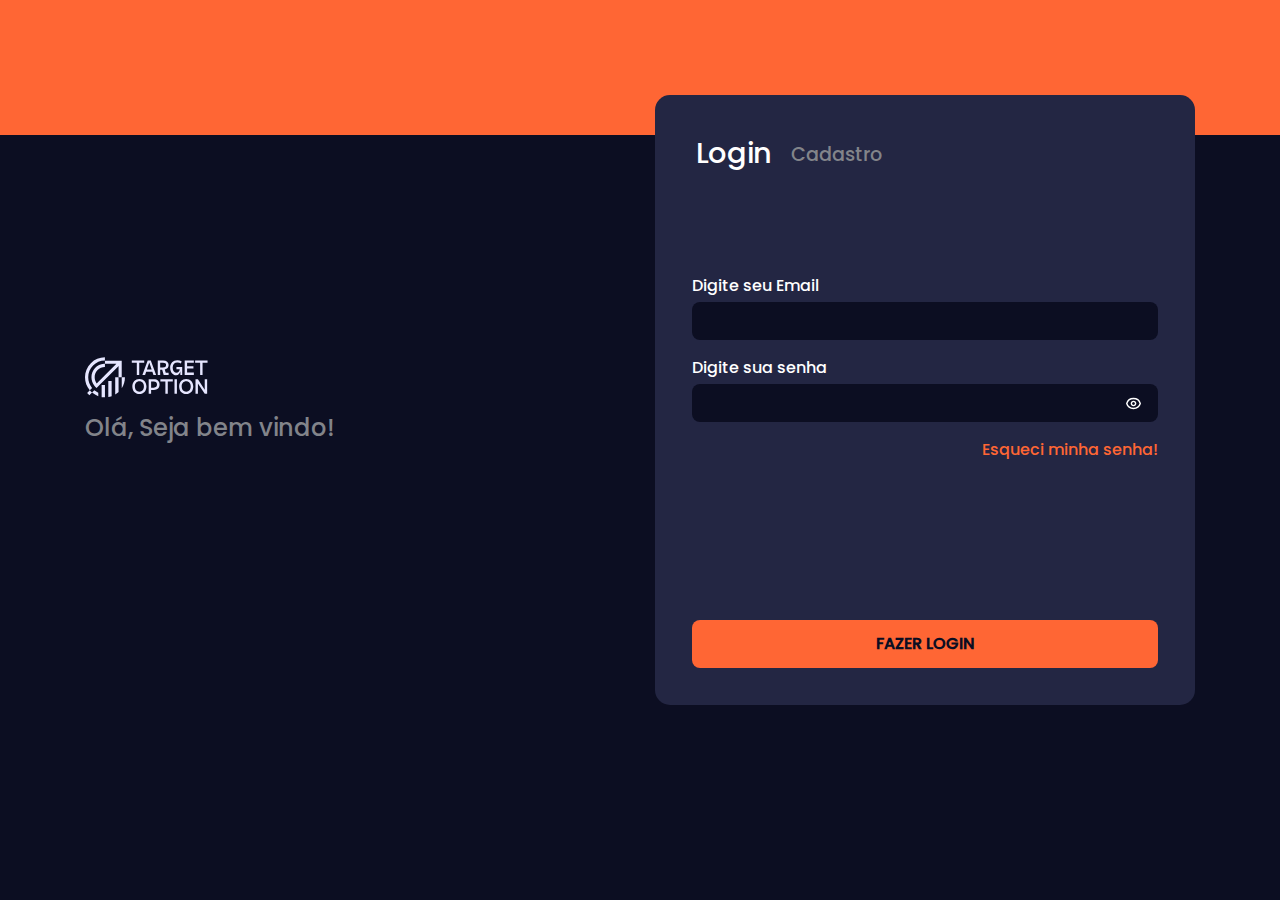
<file: index.html>
<!DOCTYPE html>
<html lang="pt-br">

<head>
    <meta charset="UTF-8">
    <meta name="viewport" content="width=device-width, initial-scale=1.0">
    <meta name="author" content="Caio Matheus dos Santos Abra">
    <meta name="robots" content="index, follow">
    <meta http-equiv="Content-Language" content="pt-BR">

    <link rel="icon" href="./src/img/logo/Union.svg" type="image/x-icon">

    <link rel="stylesheet" href="./src/lib/bootstrap-4.6.2-dist/css/bootstrap-grid.min.css">
    <link rel="stylesheet" href="./src/lib/bootstrap-4.6.2-dist/css/bootstrap-reboot.min.css">
    <link rel="stylesheet" href="./src/lib/bootstrap-4.6.2-dist/css/bootstrap.min.css">

    <link rel="stylesheet" href="style.css">

    <title>Target Option</title>
</head>

<body>

    <section class="faixaHead"></section> 
    <section class="pb-4">
        <div class="container">
            <div class="row translate">
                <div class="col-12 col-md-5 col-lg-6 align-content-center">

                    <div class="logoBemVindo">
                        <img src="./src/img/logo/logo.svg" alt="" srcset="">
                        <h2 class="mb-0 mt-3">Olá, Seja bem vindo!</h2>
                    </div>

                </div>
                <div class="col-12 col-md-7 col-lg-6">

                    <div class="card">
                        <ul class="nav nav-tabs" id="myTab" role="tablist">
                            <li class="nav-item" role="presentation">
                                <a class="nav-link active" id="login-tab" data-toggle="tab" href="#login" role="tab"
                                    aria-controls="login" aria-selected="true">Login</a>
                            </li>
                            <li class="nav-item" role="presentation">
                                <a class="nav-link" id="register-tab" data-toggle="tab" href="#register" role="tab"
                                    aria-controls="register" aria-selected="false">Cadastro</a>
                            </li>
                        </ul>
                        <div class="tab-content" id="myTabContent">
                            <div class="tab-pane fade show active" id="login" role="tabpanel"
                                aria-labelledby="login-tab">
                                <!-- Formulário de Login -->
                                <form class="formLogin" action="process_login.php" method="post">
                                    <div class="form-group">
                                        <label for="loginEmail">Digite seu Email</label>
                                        <input type="email" class="form-control" id="loginEmail" name="email" required>
                                    </div>

                                    <div class="form-group col-12 px-0">
                                        <label for="password">Digite sua senha</label>
                                        <div class="password-container">
                                            <input type="password" class="form-control" id="password">
                                            <button type="button" class="password-toggle">


                                                <svg class="open" width="17" height="17" viewBox="0 0 17 17" fill="none"
                                                    xmlns="http://www.w3.org/2000/svg">
                                                    <path
                                                        d="M10.625 8.5C10.625 9.06358 10.4011 9.60409 10.0026 10.0026C9.60409 10.4011 9.06358 10.625 8.5 10.625C7.93641 10.625 7.39591 10.4011 6.9974 10.0026C6.59888 9.60409 6.375 9.06358 6.375 8.5C6.375 7.93641 6.59888 7.39591 6.9974 6.9974C7.39591 6.59888 7.93641 6.375 8.5 6.375C9.06358 6.375 9.60409 6.59888 10.0026 6.9974C10.4011 7.39591 10.625 7.93641 10.625 8.5Z"
                                                        stroke="white" stroke-width="1.41667" stroke-linecap="round"
                                                        stroke-linejoin="round" />
                                                    <path
                                                        d="M1.74109 8.50002C2.64351 5.62631 5.3288 3.54169 8.50001 3.54169C11.6719 3.54169 14.3565 5.62631 15.2589 8.50002C14.3565 11.3737 11.6719 13.4584 8.50001 13.4584C5.3288 13.4584 2.64351 11.3737 1.74109 8.50002Z"
                                                        stroke="white" stroke-width="1.41667" stroke-linecap="round"
                                                        stroke-linejoin="round" />
                                                </svg>


                                                <!-- Ícone SVG para ocultar a senha -->
                                                <svg class="close" width="17" height="17" viewBox="0 0 17 17"
                                                    fill="none" xmlns="http://www.w3.org/2000/svg">
                                                    <g clip-path="url(#clip0_199_4040)">
                                                        <path
                                                            d="M7.60258 3.59553C9.25256 3.3989 10.9216 3.7477 12.3547 4.58865C13.7878 5.42961 14.9064 6.7165 15.5395 8.25283C15.5985 8.41186 15.5985 8.58679 15.5395 8.74583C15.2787 9.37675 14.9347 9.96993 14.5166 10.5096M9.9762 10.0286C9.57542 10.4157 9.03864 10.6299 8.48147 10.625C7.92431 10.6202 7.39133 10.3967 6.99734 10.0027C6.60334 9.60874 6.37986 9.07576 6.37502 8.5186C6.37018 7.96143 6.58437 7.42465 6.97145 7.02387"
                                                            stroke="white" stroke-width="1.41667" stroke-linecap="round"
                                                            stroke-linejoin="round" />
                                                        <path
                                                            d="M12.381 12.3951C11.4414 12.9517 10.393 13.2997 9.30706 13.4154C8.22111 13.5311 7.12298 13.4119 6.08717 13.0659C5.05136 12.7198 4.10211 12.1549 3.30383 11.4097C2.50555 10.6644 1.87692 9.75615 1.4606 8.74652C1.40156 8.58749 1.40156 8.41255 1.4606 8.25352C2.08863 6.7305 3.19366 5.45224 4.60985 4.61056M1.41668 1.41669L15.5833 15.5834"
                                                            stroke="white" stroke-width="1.41667" stroke-linecap="round"
                                                            stroke-linejoin="round" />
                                                    </g>
                                                    <defs>
                                                        <clipPath id="clip0_199_4040">
                                                            <rect width="17" height="17" fill="white" />
                                                        </clipPath>
                                                    </defs>
                                                </svg>
                                            </button>
                                        </div>

                                        <a href="#" class="esqueciasenha">Esqueci minha senha!</a>
                                    </div>


                                    <button type="submit" class="btn btn-primary col-12 btnLogin">FAZER LOGIN</button>
                                </form>
                            </div>


                            <div class="tab-pane fade" id="register" role="tabpanel" aria-labelledby="register-tab">
                                <!-- Formulário de Cadastro -->
                                <form action="process_register.php" method="post">
                                    <div class="form-row">
                                        <div class="form-group col-md-6">
                                            <label for="name">Digite seu Nome</label>
                                            <input type="text" class="form-control" id="name">
                                        </div>
                                        <div class="form-group col-md-6">
                                            <label for="sobrenome">Sobrenome</label>
                                            <input type="text" class="form-control" id="sobrenome">
                                        </div>
                                        <div class="form-group col-12">
                                            <label for="email">Digite um Email</label>
                                            <input type="email" class="form-control" id="email">
                                        </div>

                                        <div class="form-group col-12">
                                            <label for="confirmpassword">Crie uma Senha</label>
                                            <div class="password">
                                                <input type="password" class="form-control" id="password">
                                                <button type="button" class="password-toggle">
                                                    <!-- Ícone SVG para mostrar a senha -->
                                                    <svg class="open" width="17" height="17" viewBox="0 0 17 17"
                                                        fill="none" xmlns="http://www.w3.org/2000/svg">
                                                        <path
                                                            d="M10.625 8.5C10.625 9.06358 10.4011 9.60409 10.0026 10.0026C9.60409 10.4011 9.06358 10.625 8.5 10.625C7.93641 10.625 7.39591 10.4011 6.9974 10.0026C6.59888 9.60409 6.375 9.06358 6.375 8.5C6.375 7.93641 6.59888 7.39591 6.9974 6.9974C7.39591 6.59888 7.93641 6.375 8.5 6.375C9.06358 6.375 9.60409 6.59888 10.0026 6.9974C10.4011 7.39591 10.625 7.93641 10.625 8.5Z"
                                                            stroke="white" stroke-width="1.41667" stroke-linecap="round"
                                                            stroke-linejoin="round" />
                                                        <path
                                                            d="M1.74109 8.50002C2.64351 5.62631 5.3288 3.54169 8.50001 3.54169C11.6719 3.54169 14.3565 5.62631 15.2589 8.50002C14.3565 11.3737 11.6719 13.4584 8.50001 13.4584C5.3288 13.4584 2.64351 11.3737 1.74109 8.50002Z"
                                                            stroke="white" stroke-width="1.41667" stroke-linecap="round"
                                                            stroke-linejoin="round" />
                                                    </svg>

                                                    <!-- Ícone SVG para ocultar a senha -->
                                                    <svg class="close" width="17" height="17" viewBox="0 0 17 17"
                                                        fill="none" xmlns="http://www.w3.org/2000/svg">
                                                        <g clip-path="url(#clip0_199_4040)">
                                                            <path
                                                                d="M7.60258 3.59553C9.25256 3.3989 10.9216 3.7477 12.3547 4.58865C13.7878 5.42961 14.9064 6.7165 15.5395 8.25283C15.5985 8.41186 15.5985 8.58679 15.5395 8.74583C15.2787 9.37675 14.9347 9.96993 14.5166 10.5096M9.9762 10.0286C9.57542 10.4157 9.03864 10.6299 8.48147 10.625C7.92431 10.6202 7.39133 10.3967 6.99734 10.0027C6.60334 9.60874 6.37986 9.07576 6.37502 8.5186C6.37018 7.96143 6.58437 7.42465 6.97145 7.02387"
                                                                stroke="white" stroke-width="1.41667"
                                                                stroke-linecap="round" stroke-linejoin="round" />
                                                            <path
                                                                d="M12.381 12.3951C11.4414 12.9517 10.393 13.2997 9.30706 13.4154C8.22111 13.5311 7.12298 13.4119 6.08717 13.0659C5.05136 12.7198 4.10211 12.1549 3.30383 11.4097C2.50555 10.6644 1.87692 9.75615 1.4606 8.74652C1.40156 8.58749 1.40156 8.41255 1.4606 8.25352C2.08863 6.7305 3.19366 5.45224 4.60985 4.61056M1.41668 1.41669L15.5833 15.5834"
                                                                stroke="white" stroke-width="1.41667"
                                                                stroke-linecap="round" stroke-linejoin="round" />
                                                        </g>
                                                        <defs>
                                                            <clipPath id="clip0_199_4040">
                                                                <rect width="17" height="17" fill="white" />
                                                            </clipPath>
                                                        </defs>
                                                    </svg>
                                                </button>
                                            </div>
                                        </div>

                                        <div class="form-group col-12">
                                            <label for="confirmpassword">Confirme a Senha</label>
                                            <div class="password-container">
                                                <input type="password" class="form-control" id="password-container">
                                                <button type="button" class="password-toggle">
                                                    <!-- Ícone SVG para mostrar a senha -->
                                                    <svg class="open" width="17" height="17" viewBox="0 0 17 17"
                                                        fill="none" xmlns="http://www.w3.org/2000/svg">
                                                        <path
                                                            d="M10.625 8.5C10.625 9.06358 10.4011 9.60409 10.0026 10.0026C9.60409 10.4011 9.06358 10.625 8.5 10.625C7.93641 10.625 7.39591 10.4011 6.9974 10.0026C6.59888 9.60409 6.375 9.06358 6.375 8.5C6.375 7.93641 6.59888 7.39591 6.9974 6.9974C7.39591 6.59888 7.93641 6.375 8.5 6.375C9.06358 6.375 9.60409 6.59888 10.0026 6.9974C10.4011 7.39591 10.625 7.93641 10.625 8.5Z"
                                                            stroke="white" stroke-width="1.41667" stroke-linecap="round"
                                                            stroke-linejoin="round" />
                                                        <path
                                                            d="M1.74109 8.50002C2.64351 5.62631 5.3288 3.54169 8.50001 3.54169C11.6719 3.54169 14.3565 5.62631 15.2589 8.50002C14.3565 11.3737 11.6719 13.4584 8.50001 13.4584C5.3288 13.4584 2.64351 11.3737 1.74109 8.50002Z"
                                                            stroke="white" stroke-width="1.41667" stroke-linecap="round"
                                                            stroke-linejoin="round" />
                                                    </svg>

                                                    <!-- Ícone SVG para ocultar a senha -->
                                                    <svg class="close" width="17" height="17" viewBox="0 0 17 17"
                                                        fill="none" xmlns="http://www.w3.org/2000/svg">
                                                        <g clip-path="url(#clip0_199_4040)">
                                                            <path
                                                                d="M7.60258 3.59553C9.25256 3.3989 10.9216 3.7477 12.3547 4.58865C13.7878 5.42961 14.9064 6.7165 15.5395 8.25283C15.5985 8.41186 15.5985 8.58679 15.5395 8.74583C15.2787 9.37675 14.9347 9.96993 14.5166 10.5096M9.9762 10.0286C9.57542 10.4157 9.03864 10.6299 8.48147 10.625C7.92431 10.6202 7.39133 10.3967 6.99734 10.0027C6.60334 9.60874 6.37986 9.07576 6.37502 8.5186C6.37018 7.96143 6.58437 7.42465 6.97145 7.02387"
                                                                stroke="white" stroke-width="1.41667"
                                                                stroke-linecap="round" stroke-linejoin="round" />
                                                            <path
                                                                d="M12.381 12.3951C11.4414 12.9517 10.393 13.2997 9.30706 13.4154C8.22111 13.5311 7.12298 13.4119 6.08717 13.0659C5.05136 12.7198 4.10211 12.1549 3.30383 11.4097C2.50555 10.6644 1.87692 9.75615 1.4606 8.74652C1.40156 8.58749 1.40156 8.41255 1.4606 8.25352C2.08863 6.7305 3.19366 5.45224 4.60985 4.61056M1.41668 1.41669L15.5833 15.5834"
                                                                stroke="white" stroke-width="1.41667"
                                                                stroke-linecap="round" stroke-linejoin="round" />
                                                        </g>
                                                        <defs>
                                                            <clipPath id="clip0_199_4040">
                                                                <rect width="17" height="17" fill="white" />
                                                            </clipPath>
                                                        </defs>
                                                    </svg>
                                                </button>
                                            </div>
                                        </div>


                                        <div class="form-group col-12">
                                            <input class="form-check-input" type="checkbox" id="gridCheck1">
                                            <label class="form-check-label" for="gridCheck1">
                                                <span class="checkmark"></span>
                                                Concordo com os <a href="#" class="color-terms">Termos e Condições</a>
                                            </label>
                                        </div>

                                    </div>

                                    <button type="submit" class="btn btn-primary col-12 mt-4 newAcount">CADASTRAR NOVA
                                        CONTA</button>

                                </form>
                            </div>
                        </div>
                    </div>

                </div>
            </div>
        </div>

    </section>
    <script src="src/lib/jquery-3.7.1.min.js"></script>
    <script src="https://cdn.jsdelivr.net/npm/@popperjs/core@2.9.3/dist/umd/popper.min.js"></script>

    <script src="src/lib/bootstrap-4.6.2-dist/js/bootstrap.bundle.min.js"></script>
    <script src="src/lib/bootstrap-4.6.2-dist/js/bootstrap.min.js"></script>

    <script src="script.js"></script>


</body>

</html>
</file>
<file: style.css>
:root {
    --faixaHead-bg-color: rgba(255, 102, 52, 1);

    --body-bg-color: rgb(12, 14, 34);

    --card-bg-color: rgba(35, 38, 67, 1);

    --text-primary-color: #82848a;
    --text-secondary-color: #FFFFFF;

    --button-primary-bg: rgb(12, 14, 34);

    --button-primary-hover-bg: rgba(255, 102, 52, 1);
    /* --button-primary-text-hover-bg: rgba(255, 102, 52, 1); */
    --button-primary-text: rgb(12, 14, 34);

    --input-bg-color: rgb(12, 14, 34);
    --input-text-color: #ffffff;
    --input-focus-border: #FFFFFF;

    --terms-color: rgba(255, 102, 52, 1);

    --checkmark-bg: rgb(12, 14, 34);
    --checkmark-checked-bg: #FFFFFF;

    --checkmark-border: rgb(12, 14, 34);
    --esqueci-minha-senha-color: rgba(255, 102, 52, 1);
}

@font-face {
    font-family: MundialBold;
    src: url('./src/font/MundialBold.otf');
}

@font-face {
    font-family: MundialRegular;
    src: url('./src/font/MundialRegular.otf');
}

@font-face {
    font-family: Poppins-Medium;
    src: url('./src/font/Poppins-Medium.ttf');
}

html {
    scroll-behavior: smooth;
}

body {
    min-height: 100vh;
    max-width: 100vw;
    overflow-x: hidden;
    background: var(--body-bg-color);
    font-family: MundialRegular, sans-serif;
}

section.faixaHead {
    background: var(--faixaHead-bg-color);
    height: 15vh;
    min-height: 8rem;
}

.logoBemVindo {
    @media screen and (max-width:768px) {
        text-align: center;
        padding-top: 3rem;
        padding-bottom: 3rem;
    }
}

.logoBemVindo svg {
    width: 12rem;
}

.logoBemVindo h2 {
    color: var(--text-primary-color);
}

.card {
    background: var(--card-bg-color);
    backdrop-filter: blur(1rem);
    border: none;
    border-radius: 15px;
    padding: 2.3rem;
    font-family: Poppins-Medium;
    min-height: 30rem;
}

.nav-tabs .nav-link {
    color: var(--text-primary-color);
    font-family: Poppins-Medium, sans-serif;
    font-size: 1.2rem;
    transition: all .5s;
}

.nav.nav-tabs {
    border: none !important;
    margin-bottom: 2rem;
}

.nav-tabs .nav-link.active {
    color: var(--text-secondary-color);
    background-color: transparent;
    border: none;
    transform: scale(1.5);
    border: none !important;
}

.form-control {
    background-color: var(--input-bg-color);
    border: none;
    color: var(--input-text-color);
    border-radius: .5rem;
    padding: 0.75rem;
    margin-bottom: 1rem;
}

.form-control:focus {
    border-color: var(--input-focus-border);
    box-shadow: none;
}

.btn-primary {
    background-color: var(--button-primary-hover-bg) !important;
    color: var(--button-primary-text) !important;
    border: none;
    border-radius: .5rem;
    font-weight: 700;
    padding: 0.75rem 1.5rem;
    font-family: Poppins-Medium, sans-serif;
    font-size: 1rem;
    transition: all .5s;
}

.form-group {
    margin-bottom: 0 !important;
}

.btn-primary:hover {
    transform: scaleX(1.1);
    background-color: var(--button-primary-hover-bg) !important;
    color: var(--button-primary-text) !important;
}

h2 {
    font-family: Poppins-Medium, sans-serif;
    font-size: 1.5rem;
    margin-bottom: 2rem;
    color: var(--text-secondary-color);
}

label {
    font-family: Poppins-Medium, sans-serif;
    color: var(--text-secondary-color);
    margin-bottom: .25rem;
}

.translate {
    @media screen and (min-width:768px) {
        transform: translateY(-2.5rem);
    }
}

.color-terms {
    color: var(--terms-color);
    transition: color ease .5s;
}

#register .translateradio {
    transform: translateX(1.5rem);
}

.esqueciasenha {
    float: right;
    color: var(--esqueci-minha-senha-color);
    text-decoration: none;
    transition: color ease .5s;
}

.esqueciasenha:hover,
.color-terms:hover {
    color: var(--text-secondary-color);
    text-decoration: none;
}

.nav-link:hover {
    border: none !important;
}

.nav-link:focus-visible,
.nav-link:focus,
.nav-link:focus-within,
.nav-link.active:focus-visible,
.nav-link.active:focus,
.nav-link.active:focus-within,
.nav-item:focus-visible,
.nav-item:focus,
.nav-item:focus-within {
    border: none !important;
    outline: none !important;
}

.form-check-input {
    display: none;
}

.form-check-label {
    position: relative;
    cursor: pointer;
    padding-left: 30px;
}

.checkmark {
    position: absolute;
    left: 0;
    top: 0;
    width: 20px;
    height: 20px;
    background-color: var(--checkmark-bg);
    border-radius: 5px;
}

.form-check-input:checked+.form-check-label .checkmark {
    background-color: var(--checkmark-checked-bg);
}

.form-check-input:checked+.form-check-label .checkmark:after {
    content: '';
    position: absolute;
    left: 7px;
    top: 3px;
    width: 5px;
    height: 10px;
    border: solid var(--checkmark-border);
    border-width: 0 2px 2px 0;
    transform: rotate(45deg);
}

.btnLogin,
.newAcount {
    margin-top: 34%;
    color: var(--button-primary-hover-bg);
}

.formLogin {
    margin-top: 4rem;
}

.password-container {
    position: relative;
}

.password-toggle {
    position: absolute;
    right: 10px;
    top: 50%;
    transform: translateY(-50%);
    border: none;
    background: none;
    cursor: pointer;
    outline: none;
}

.icon {
    width: 17px;
    height: 17px;
    fill: currentColor;
}

.close {
    display: none;
}

.form-control:focus {
    background-color: var(--input-bg-color) !important;
    outline: none;
    color: var(--input-text-color) !important;
}

.form-control:valid {
    color: var(--input-text-color) !important;
    background-color: var(--input-bg-color) !important;
}
</file>
